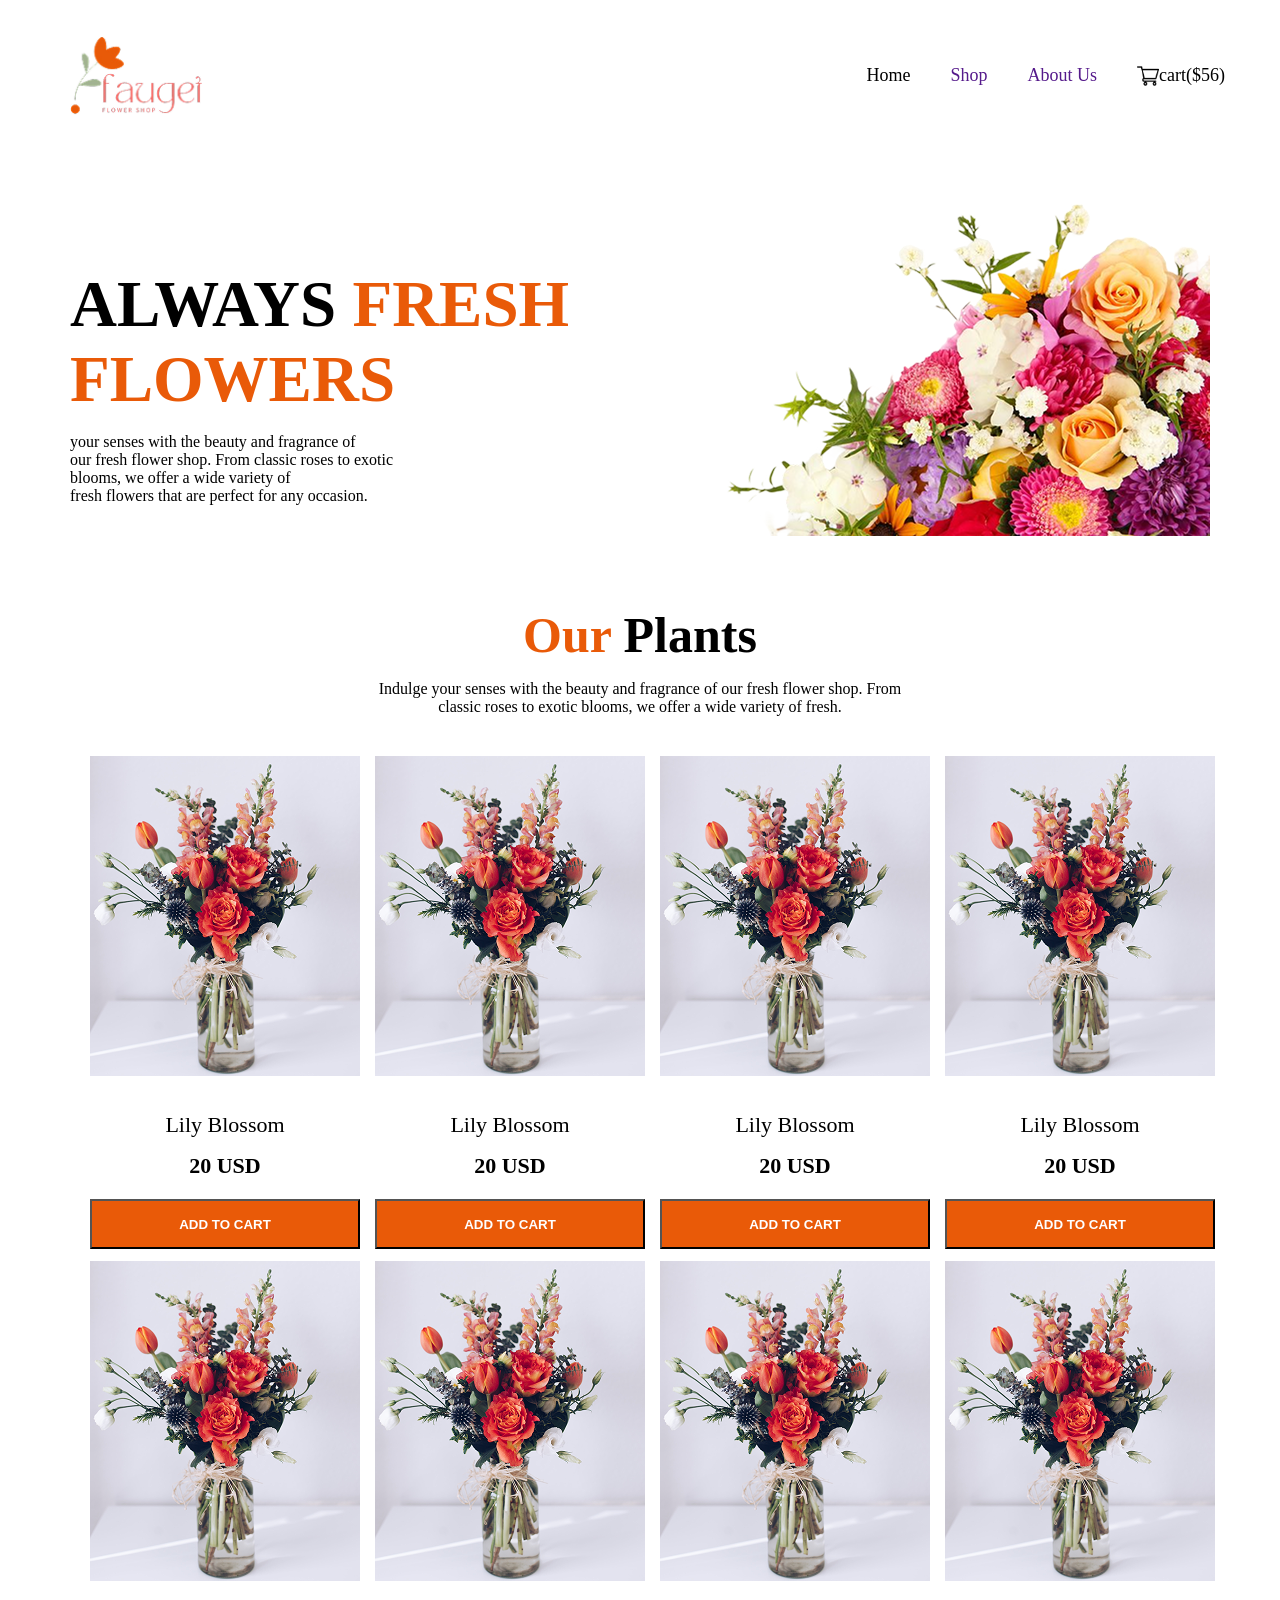
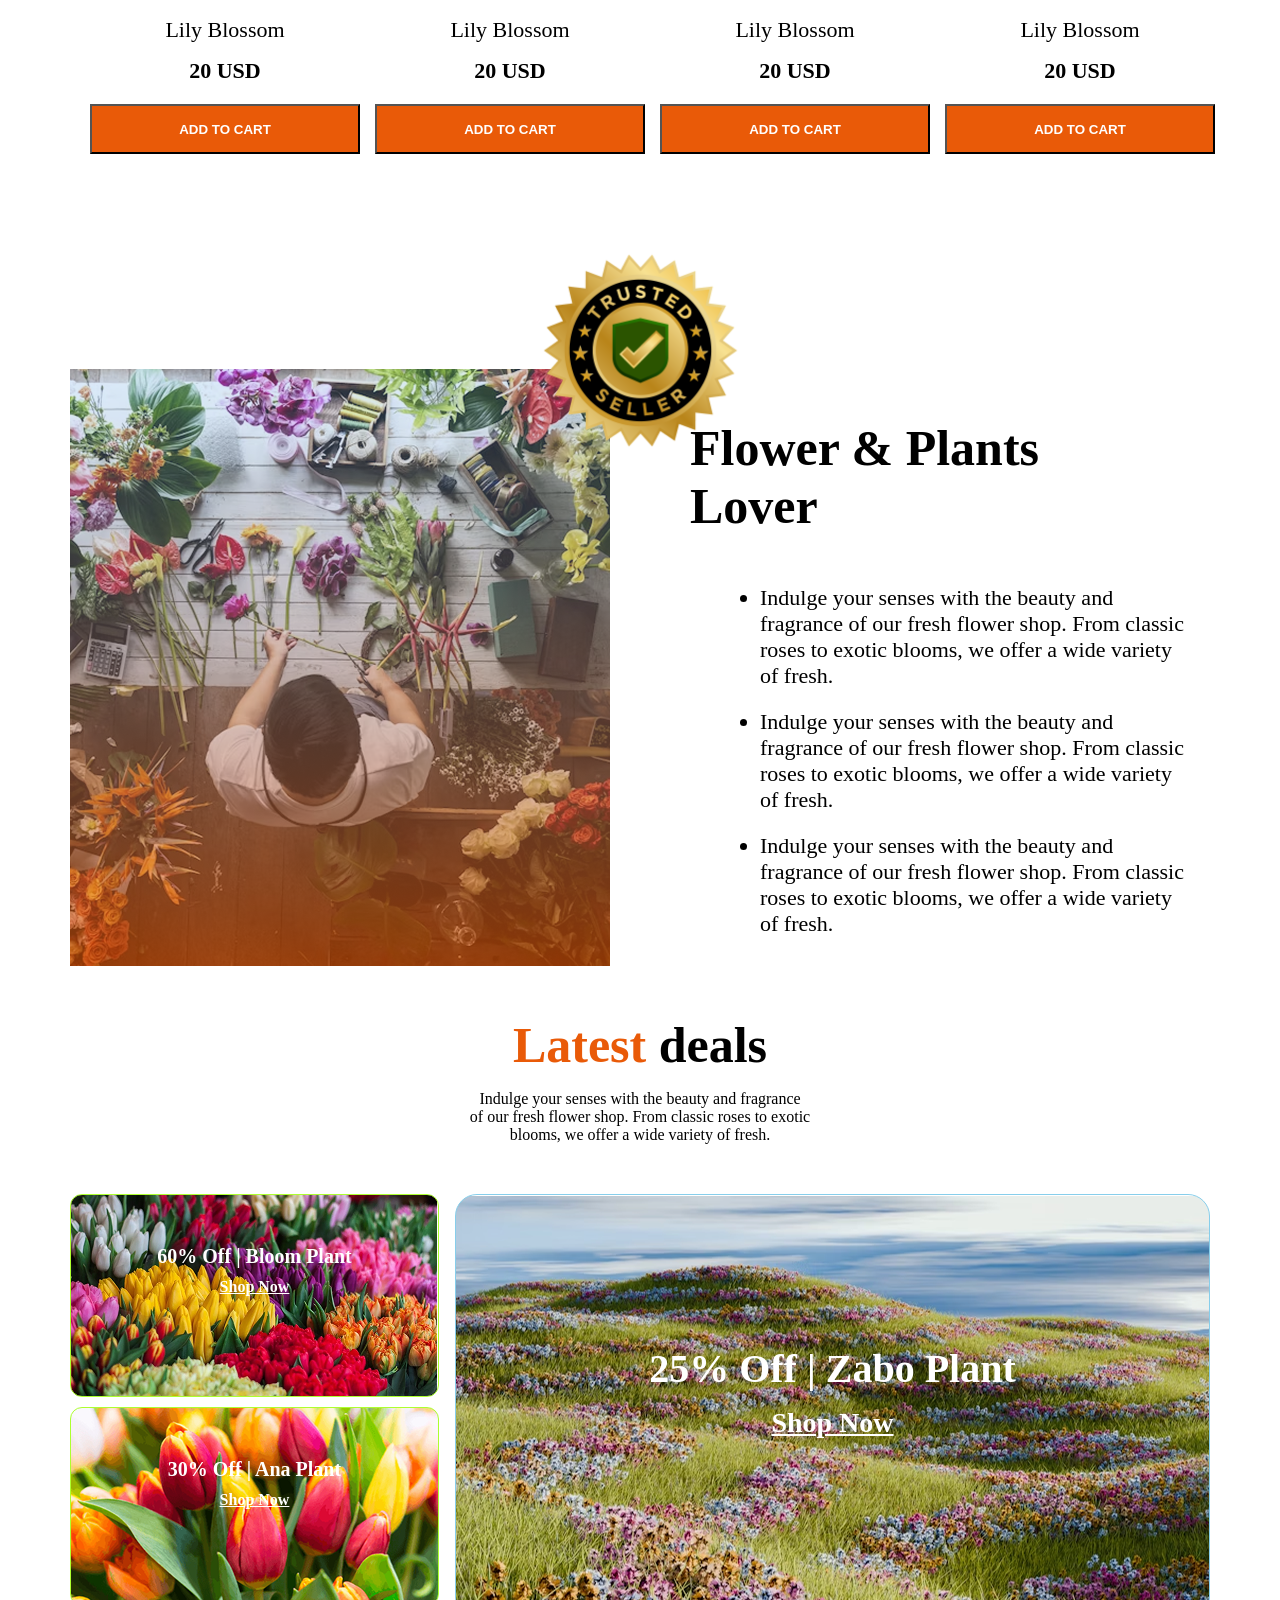
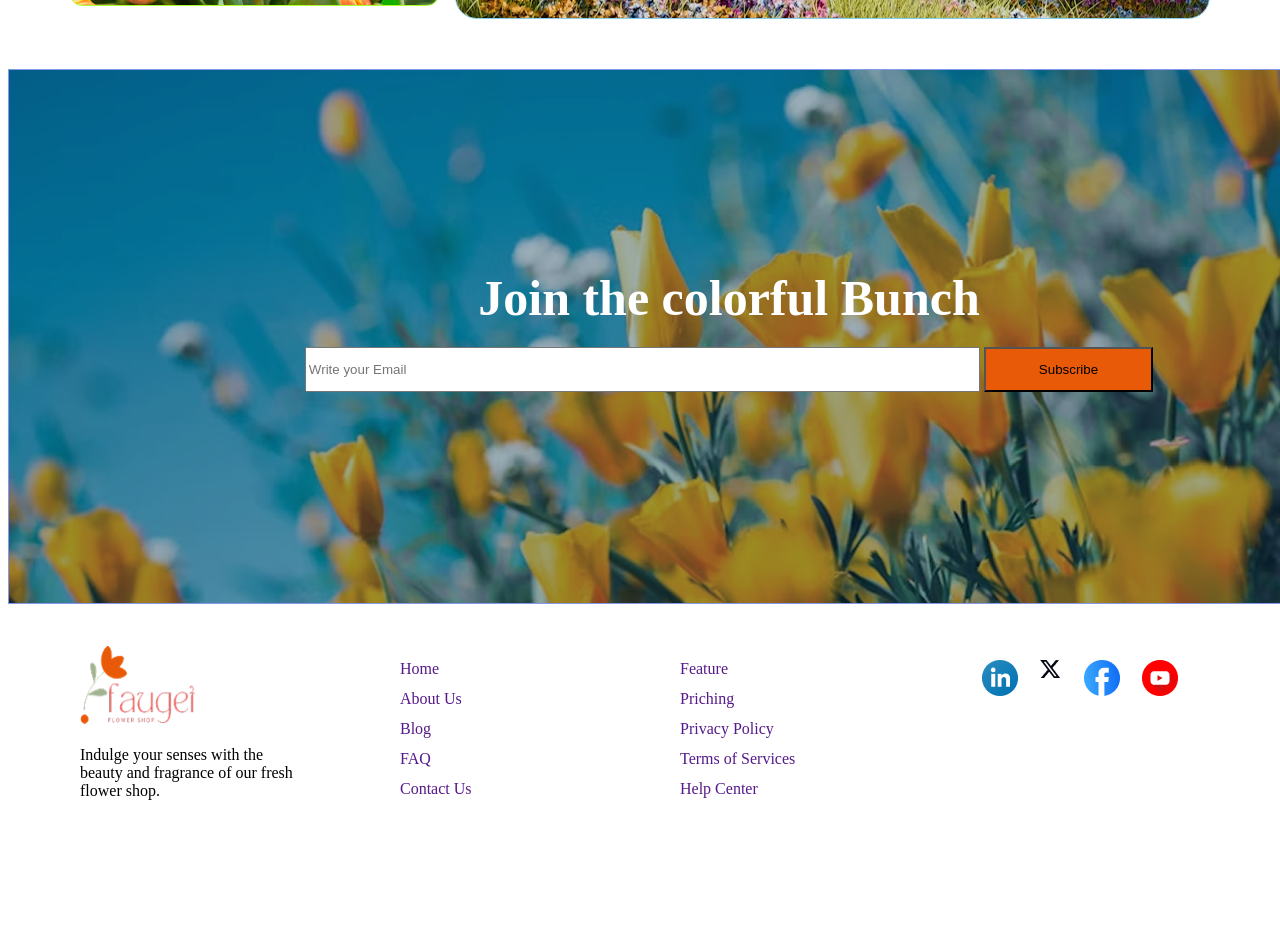
<file: index.html>
<!DOCTYPE html>
<html lang="en">
<head>
    <meta charset="UTF-8">
    <meta name="viewport" content="width=device-width, initial-scale=1.0">
    <title>Document</title>
    <link rel="stylesheet" href="./flowers.css">
</head>
<body>
    <main>
    <nav class="navber">
    <div class="navber-div">
    <img id="navber-div-img" src="images/logo.png" alt="">
     <ul>
         <li class="media-none"><a class="ul-home" href=""><span class="nav-span">Home</span></a></li>
         <li class="media-none"><a href="">Shop</a></li>
         <li class="media-none"><a href="">About Us</a></li>
         <li ><a class="shopping-img" href=""><img src="images/shopping-cart.png" alt=""><span class="nav-span">cart($56)</span></a></li>
            </ul>
        </div> 
        
        <div class="banner">
            <div class="banner-title">
                <h2>ALWAYS <span class="banner-span">FRESH<br>FLOWERS</span></h2>
                <p> your senses with the beauty and fragrance of <br> our fresh flower shop. From classic roses to exotic <Br> blooms, we offer a wide variety of <br> fresh flowers that are perfect for any occasion. </p>
            </div>
            <div class="banner-img"><img src="images/hero-flower.png" alt="">
            </div>
        </div>
       </nav>
    </main>

     <section class="section1">
    <div>
    <div class="section1-title">
        <h2><span class="section1-span">Our</span> Plants</h2>
        <p>Indulge your senses with the beauty and fragrance of our fresh flower shop. From <br>classic roses to exotic blooms, we offer a wide variety of fresh.</p>
    </div>
    <div class="section1-card">
        <ul class="section1-card-ul">
        <li><img class="section1-card-img" src="images/sample-flower-image.png" alt="">
            <h4>Lily Blossom</h4>
            <h3>20 USD</h3>
            <a class="section1-card-btn" href=""><button>ADD TO CART</button></a>
        </li>
        <li><img class="section1-card-img" src="images/sample-flower-image.png" alt="">
            <h4>Lily Blossom</h4>
            <h3>20 USD</h3>
            <a class="section1-card-btn" href=""><button>ADD TO CART</button></a>
        </li>
        <li><img class="section1-card-img" src="images/sample-flower-image.png" alt="">
            <h4>Lily Blossom</h4>
            <h3>20 USD</h3>
            <a class="section1-card-btn" href=""><button>ADD TO CART</button></a>
        </li>
        <li><img class="section1-card-img" src="images/sample-flower-image.png" alt="">
            <h4>Lily Blossom</h4>
            <h3>20 USD</h3>
            <a class="section1-card-btn" href=""><button>ADD TO CART</button></a>
        </li>
        <li><img class="section1-card-img" src="images/sample-flower-image.png" alt="">
            <h4>Lily Blossom</h4>
            <h3>20 USD</h3>
            <a class="section1-card-btn" href=""><button>ADD TO CART</button></a>
        </li>
        <li><img class="section1-card-img" src="images/sample-flower-image.png" alt="">
            <h4>Lily Blossom</h4>
            <h3>20 USD</h3>
            <a class="section1-card-btn" href=""><button>ADD TO CART</button></a>
        </li>
        <li><img class="section1-card-img" src="images/sample-flower-image.png" alt="">
            <h4>Lily Blossom</h4>
            <h3>20 USD</h3>
            <a class="section1-card-btn" href=""><button>ADD TO CART</button></a>
        </li>
        <li><img class="section1-card-img" src="images/sample-flower-image.png" alt="">
            <h4>Lily Blossom</h4>
            <h3>20 USD</h3>
            <a class="section1-card-btn" href=""><button>ADD TO CART</button></a>
        </li>
    </ul>
    </div>
    </div>
  </section>


 <div class="img-container">
        <img class="badge-sec2" src="images/trusted-badge.png" alt="">
    </div>

    <section class="section2">
    <div class="section2-main">
    <div class="section2-img">
        <img src="images/flower-store.png" alt="">
    </div>
    <div class="section2-text">
       <h3>Flower & Plants <br class="hidden"> Lover</h3>
        <ul>
            <li>Indulge your senses with the beauty and <br> fragrance of our fresh flower shop. From classic <br> roses to exotic blooms, we offer a wide variety <br> of fresh.</li>
            <li>Indulge your senses with the beauty and <br> fragrance of our fresh flower shop. From classic <br> roses to exotic blooms, we offer a wide variety <br> of fresh.</li>
            <li>Indulge your senses with the beauty and <br> fragrance of our fresh flower shop. From classic <br> roses to exotic blooms, we offer a wide variety <br> of fresh.</li>
        </ul>
    </div>
</div>
  </section>
 
<div class="latest-deal">
    <h2><span class="section1-span">Latest</span> deals</h2>
    <p>Indulge your senses with the beauty and fragrance <br> of our fresh flower shop. From classic roses to exotic <br> blooms, we offer a wide variety of fresh.</p>
</div>

<section class="section3">
    <div class="section3-container">
       
       <div class="section3-first-container">
        <div class="scection3-list1">
        <h2>60% Off | Bloom Plant</h2>
       <h4 class="pic-span" ><a class="pic" href="">Shop Now</a></h4>
    </div>
       <div class="section3-list2">
        <h2>30% Off | Ana  Plant</h2>
        <h4 class="pic-span" ><a class="pic"  href="">Shop Now</a></h4>
    </div>
    </div>
       
    <div class="section3-list3">
        <h2>25% Off | Zabo Plant</h2>
        <h4 class="pic-span3"><a  class="pic" href="">Shop Now</a></h4>
                 
    </div>
       </div>
</section>

<section class="section4">
    <div class="section4-container">
        <h2>Join the colorful Bunch</h2>
        <form class="section4-form" action="">
            <input class="type-input" type="email" id="" placeholder="Write your Email">
            <button class="form-btn">Subscribe</button>
        </form>
    </div>
</section>

</body>

    <footer>
        <div class="footer-container">
       <div class="footer-sec-1"><img src="images/logo.png" alt="">
    <p>Indulge your senses with the <br> beauty and fragrance of our fresh <br> flower shop. </p></div>
       
    <div class="footer-sec-2"> 
        <ul>
            <li><a href="">Home</a></li>
            <li><a href="">About Us</a></li>
            <li><a href="">Blog</a></li>
            <li><a href="">FAQ</a></li>
            <li><a href="">Contact Us</a></li>
        </ul>
    </div>

       <div class="footer-sec-3">
        <ul>
            <li><a href="">Feature</a></li>
            <li><a href="">Priching</a></li>
            <li><a href="">Privacy Policy</a></li>
            <li><a href="">Terms of Services</a></li>
            <li><a href="">Help Center</a></li>
        </ul>
       </div>

       <div class="footer-sec-4">
        <ul class="footer-icon">
        <li><a href=""><img src="images/icon-linkedin.png" alt=""></a></li>
        <li><a href=""><img src="images/icon-twitter.png" alt=""></a></li>
        <li><a href=""><img src="images/icon-facebook.png" alt=""></a></li>
        <li><a href=""><img src="images/icon-youtube.png" alt=""></a></li>
    </ul>
       </div>
        </div>
    </footer>
</body>
</html>
</file>
<file: flowers.css>
/*navber styles*/

.navber-div{
    display: flex;
    align-items: center;
    justify-content: space-between;
    max-width: 1140px;
    max-height: 71px;
    margin: 40px auto;
}
#navber-div-img{
    max-width:132px ;
    max-height:82px ;
}
.navber-div ul li a img{
    max-width: 22px;
    max-height: 24px;
}
.navber-div ul li{
list-style: none;
margin-left: 40px;
max-width: 73px;
max-height: 24px;
font-size: 18px;
}
.navber-div ul li a{
    text-decoration: none;
}
.navber-div ul{
    display: flex;
    
}
.shopping-img{
    display: flex;
    margin-right: 7px;
}
.nav-span{
    color: black;
}

/*banner styles*/
.banner{
    display: grid;
    grid-template-columns: repeat(2, 1fr);
    max-width: 1140px;
    max-height:355px ;
    margin:70px auto ;
}
.banner-title h2{
      font-weight: 800;
     font-size: 65px;
      margin-bottom: 0px;
      margin-top: 86px;
}
.banner-title p{
    margin-bottom: 0px;
}
.banner-span{
    color: #E95A08;
}
/*body-section styles*/
/*section1 styles*/

.section1-title{
    text-align: center;
    max-width: 1140px;
    margin: 10px auto;
}
.section1-title h2{
    font-weight: 800;
    font-size:50px;
    margin-top:10px;
    margin-bottom: 10px;
}
.section1-span{
    color: #E95A08;
}
.section1-card ul{
    list-style: none;
}
.section1-card-img{
    max-width:270px ;
    max-height: 323px;
}
.section1-card-ul h4{
    font-weight: 500;
    font-size: 22px;
    margin-bottom: 0px;
}
.section1-card-ul h3{
    font-weight:700 ;
    font-size:22px ;
    margin-top: 15px;
    margin-bottom: 0;
}
.section1-card-btn button{
    background-color: #E95A08;
    color: white;
    cursor: pointer;
    font-weight: 700;
    margin-top:20px ;
    width: 100%;
    height: 50px;

}
.section1-card-ul li{
    max-width:270px ;
    max-height:485px ;
    text-align: center;
    margin-top: 20px;
   
}
.section1-card-ul{
    display: grid;
    grid-template-columns: repeat(4, 1fr);
    margin: 20px auto;
    max-width: 1140px;

}

/*seller badge styles*/
.badge-sec2{
    margin-top: 50px;
   max-width: 269px ;
    max-height:269px;
    text-align: center;
   margin-bottom: -140px;
  position: relative;
  z-index: 10;
   
}
.img-container{
    max-width: 1140px;
    max-height: 200px;
    text-align: center;
    margin:  auto;
   
}


/*section2 styles*/
.section2-img{
   max-width: 540px;
   max-height: 597px;
}
.section2-text{
    max-width: 540px;
    max-height: 521px;
    margin-left: 50px;
}
.section2-text h3{
     font-weight: bold;
     font-size: 50px;
}
.section2-text ul li{
           font-size: 22px;
           margin-top: 20px;
           margin-bottom: 20px;
           margin-left: 30px;
}
.section2-main{
   display: grid;
   grid-template-columns: repeat(2, 1fr);
   max-width: 1140px;
   margin: 20px auto;
   justify-content: space-between;
  
}
/*latest deals styles*/
.latest-deal h2{
    font-weight: 800;
    font-size: 50px;
    margin-bottom: 10px;
    margin-top: 50px;
}
.latest-deal{
    max-width: 1140px;
    max-height: 150px;
    text-align: center;
    margin: 50px auto;
}


/*section3 styles*/
.section3-container{
   display: grid;
   grid-template-columns: repeat(2, 1fr);
   max-width: 1140px;
   margin: 10px auto;
}
.section3-first-container{
   width: 367px;
   height: 423px;
}
 .pic-span{
   text-align: center;
  margin-top: 0px;
  font-weight: 800;
  font-size: 16;
 }
 .pic-span3{
     text-align: center;
  margin-top: 0px;
  font-weight: 700;
  font-size:28px ;
 }
 .pic{
    color: white;
 }
.section3-first-container h2{
    color: white;
    text-align: center;
    font-weight: 800;
    font-size: 20px;
    margin-top: 50px;
    margin-bottom: 10px;
    
}
.section3-list3 h2{
     font-weight: 800;
     font-size:40px;
     color: white;
   margin-bottom: 15px;
     text-align: center;
     margin-top: 150px;
}

.scection3-list1{
    width: 367px;
    height: 201px;
    margin-top: 0p;
    border: 1px solid greenyellow;
    border-radius: 12px;
    margin-bottom: 5px;
    background-image: url(./images/deal-bloom.png);
}
.section3-list2{
    width:367px ;
    height: 197px;
   margin-top: 10px;
   border: 1px solid greenyellow;
   border-radius: 12px;
   margin-bottom: 10px;
    background-image: url(./images/deal-ana.png);
}
.section3-list3{
    width: 753px;
    height:423px ;
    border: 1px solid skyblue;
    border-radius: 22px;
   margin-top: 0px;
background-image: url(./images/deal-zabo.png);
}
 
/* section4 styles */
.section4{
  width: 1440px;
  height:533px ;
  margin-top: 50px;
  border: 1px solid rgb(135, 153, 235);
  background-image: url(./images/news-letter-bg.png);

}
.section4-form{
    
  text-align: center;
}
.section4-container h2{
    font-weight: 800;
    font-size: 50px;
    color: white;
    text-align: center;
    margin-top: 199px;
    margin-bottom: 20px;
}
.section4-form input{
    max-width: 644px;
    padding-right: 500px;
    padding-top: 13px;
    padding-bottom: 13px;  
}

.form-btn{
    font-weight: 500;
    padding-left:53px ;
    padding-right: 53px;
    padding-top: 13px;
    padding-bottom: 13px;
    background: #E95A08;
    cursor: pointer;
}
/* footer section styles */
.footer-container{
    width: 1120px;
    height: 248px;
    margin: 40px auto;
    display: grid;
    grid-template-columns: repeat(4, 1fr);
    
}
.footer-sec-1 img{
    width: 115px;
    height: 82px;
}
.footer-sec-2 ul li{
    list-style: none;
    margin-bottom: 12px;
}
.footer-sec-2 ul li a{
    text-decoration: none;
}
.footer-sec-3 ul li{
    list-style: none;
    margin-bottom: 12px;
}
.footer-sec-3 ul li a{
    text-decoration: none;
}
.footer-sec-4 ul li{
    list-style: none;

}
.footer-icon {
    display: flex;
    justify-content: space-evenly;
}

/*@media styles*/
/*small devices @media*/
@media screen and (max-width: 576px){
    .navber-div{
    align-items: center;
    justify-content: space-between;
    max-width: 361px;
    max-height: 38px;
    margin: 10px auto;
}
    
    #navber-div-img{
        max-width:63px ;
        max-height: 38px;
    }
    .media-none{
        display: none;
    }

    /*banner responsive*/
    .banner{
        grid-template-columns: repeat(1, 1fr);
    
    }
    .banner-title h2{
        margin-top: 20px;
        font-weight: 800;
        font-size: 24px;
    }
    .banner-img{
        order: 1;
        margin-top:0px;
        margin-bottom: 0px;
        max-width: 100%;
    }
    .banner-title{
        order: 2;
       max-width:361px ;
        max-height:auto ;
        margin-top: 5px;
        margin-left:16px;
        margin-right: 16px;
    }
 /*section1 responsive*/
.section1-title{
    margin-top: 250px;
    text-align: center;
    max-width: 393px;
    max-height: 117px;
}
.section1-title h2{
    font-weight: 800;
    font-size:24px;
    margin-top:10px;
    margin-bottom: 5px;
}
.section1-card-ul{
    grid-template-columns: repeat(2, 1fr);
    margin: 10px auto;
    max-width: 361px;

}
.section1-card-ul li{
    max-width:171px ;
    max-height:340px ;
  align-items: center;
   margin-left: 10px;
}
.section1-card-img{
    max-width:171px ;
    max-height: 197px;
}
/*section2 responsive*/
.img-container{
    display: none;
}
.section2-main{
  
   grid-template-columns: repeat(1, 1fr);
   width: 100%;
   justify-content:center;

}
.section2-text ul li{
           margin-left: 0px;
}
.hidden{
    display: none;
}
.section2-img{
    margin-top: 50px;
}


/*latest deals responsive*/
.latest-deal h2{
    font-weight: bold;
    font-size: 24px;
}
.latest-deal{
    max-width:100%;
    max-height: 120px;
    text-align: center;
    margin: 30px auto;
    font-size: 14px;
}
/*section3 responsive*/
.section3-container{
  
   grid-template-columns: repeat(1, 1fr);
   max-width: 100%;
   margin: 10px auto;
}
.scection3-list1{
    width:550px;
    height: 201px;
    margin: 10px auto;
    background-repeat: no-repeat;
    background-size: cover;
    border: 1px solid greenyellow;
    border-radius: 12px;
    margin-bottom: 5px;
}
.section3-list2{
    width:550px ;
    height: 201px;
   margin-top: 10px;
   border-radius: 0px;
   background-size: cover;
   background-repeat: no-repeat;
   border: 1px solid greenyellow;
   margin: 10px auto;
}
.section3-list3{
    width: 550px;
    height:201px ;
    border: 1px solid skyblue;
    border-radius: 12px;
    margin: 10px auto;
}
.section3-list3 h2{
     font-weight: 700;
     font-size:20px;
     color: white;
   margin-bottom: 15px;
     text-align: center;
     margin-top: 50px;
}
.pic-span3{
     text-align: center;
  margin-top: 0px;
  font-weight: 800;
  font-size:16px ;
}

/* section4 responsive */
.section4{
  width: 100%;
  height:275px;
  margin-top: 30px;
  border: 1px solid rgb(135, 153, 235);
}
.section4-container h2{
    font-weight: 700;
    font-size: 20px;
    color: white;
    text-align: center;
    margin-top:110px;
    margin-bottom: 10px;
}
.section4-form input{
    padding-right:150px;
    padding-top: 8px;
    padding-bottom: 8px;  
}
.form-btn{
    font-weight: 500;
    padding-left:33px ;
    padding-right: 33px;
    padding-top: 8px;
    padding-bottom: 8px;
    background: #E95A08;
    cursor: pointer;
    
}

/* footer responsive */
.footer-container{
    width: 100%;
    margin: 40px auto;
    grid-template-columns: repeat(1, 1fr);
}
.footer-icon {
    display: flex;
   justify-content: flex-start;
}
.footer-icon li{
    margin-right: 30px;
}
}
</file>
